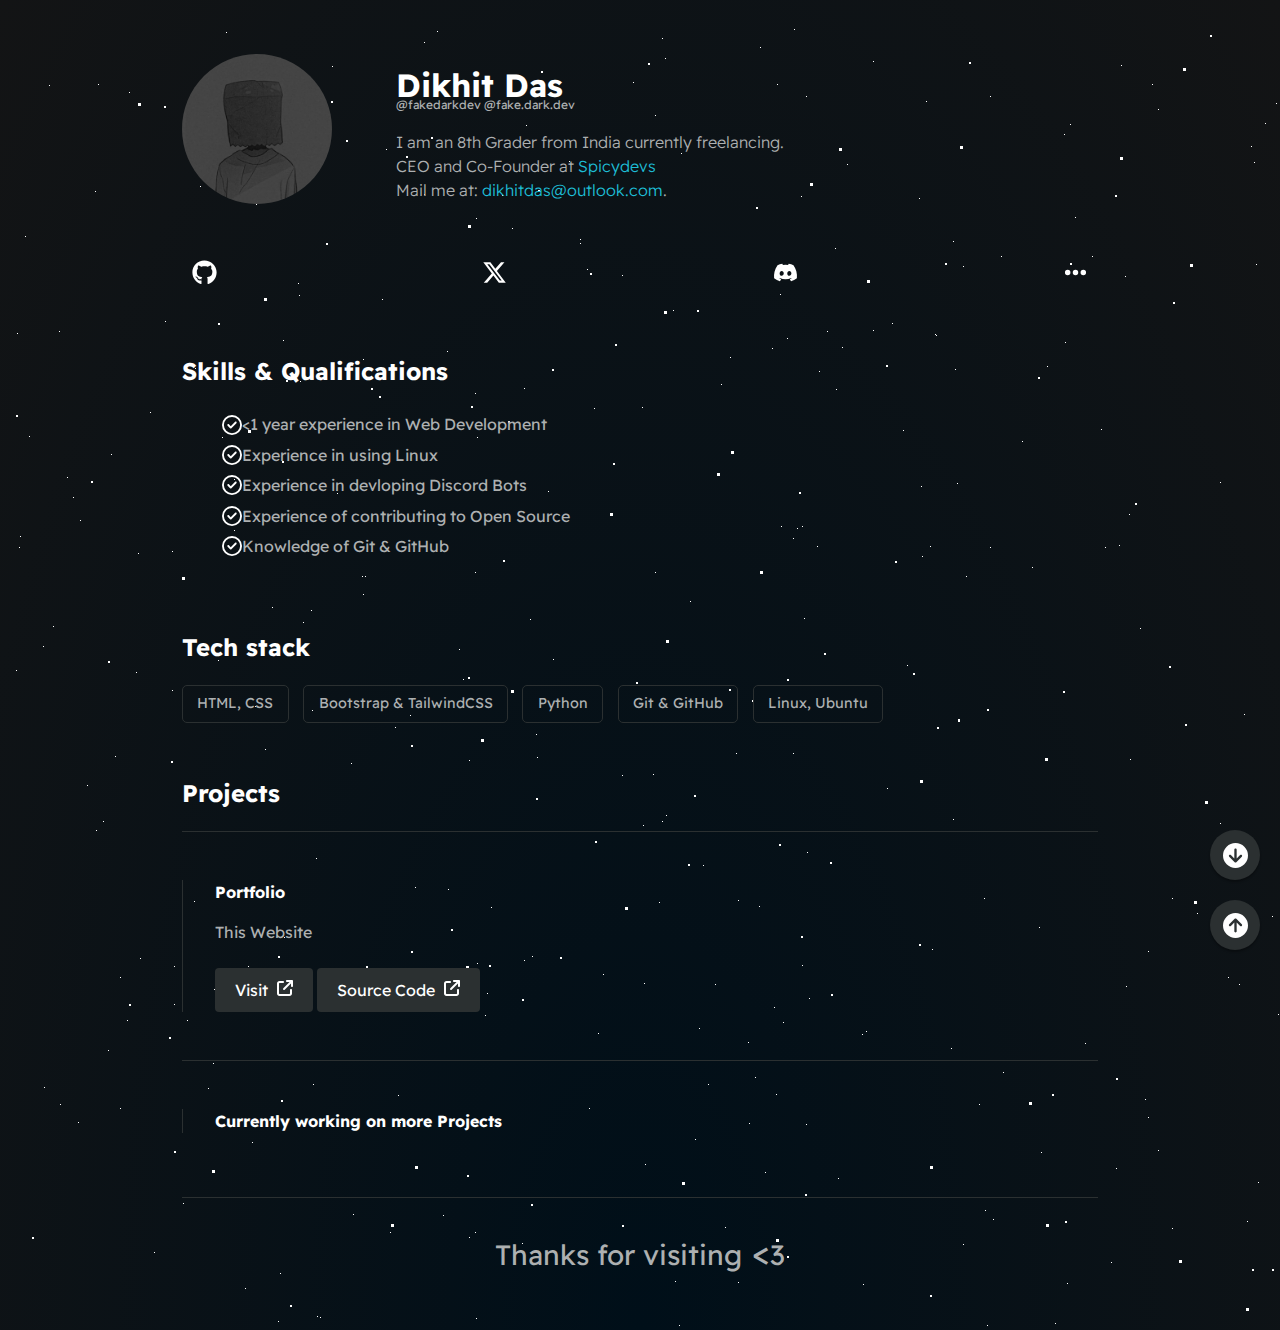
<file: index.html>
<!DOCTYPE html>
<html lang="en">
  <head>
    <meta charset="utf-8" />
    <meta content="IE=edge" http-equiv="X-UA-Compatible" />
    <meta
      content="width=device-width,height=device-height,initial-scale=1,shrink-to-fit=yes"
      name="viewport"
    />
    <meta content="#ff8000" name="theme-color" />
    <meta
      content="black-translucent"
      name="apple-mobile-web-app-status-bar-style"
    />
    <meta content="yes" name="apple-mobile-web-app-capable" />
    <meta content="" name="apple-mobile-web-app-status-bar-style" />
    <title>Dikhit Das &#40;fakedarkdev&#41;</title>
    <meta
      content="FakeDark, fakedarkdev, SpicyDevs, fake.dark.exe, fake.dark.dev, @fakedarkdev, Dikhit Das, Dikhit"
      name="keywords"
    />
    <meta content="Dikhit Das (fakedarkdev, fake.dark.dev)" name="author" />
    <meta
      content="Dikhit is a devloper working at Spicydevs who is also known as fakedark, fakedarkdev and fake.dark.dev"
      name="description"
    />
    <meta
      content="Dikhit is a devloper working at Spicydevs who is also known as fakedarkdev"
      property="og:description"
    />
    <meta content="Dikhit Das (fakedarkdev)" property="og:title" />
    <meta content="assets/avatar.jpg" property="og:image" />
    <meta content="https://fakedarkdev.github.io/" property="og:url" />
    <meta content="website" property="og:type" />
    <meta content="summary_large_image" name="twitter:card" />
    <meta content="@fakedarkdev" name="twitter:creator" />
    <meta content="Dikhit Das (fakedarkdev)" name="twitter:title" />
    <meta content="assets/avatar.jpg" name="twitter:image" />
    <meta content="@fakedarkdev" name="twitter:site" />
    <meta
      content="Dikhit is a devloper working at Spicydevs who is also known as fakedark, fakedarkdev and fake.dark.dev"
      name="twitter:description"
    />
    <link href="assets/icons/favicon.ico" rel="icon" type="image/x-icon" />
    <link href="https://fakedarkdev.github.io/" rel="canonical" />
    <link rel="stylesheet" href="assets/css/style.css" />
  </head>

  <body>
    <section class="section--page" id="stars">
      <div id="stars1"></div>
      <div id="stars2"></div>
      <div id="stars3"></div>
    </section>
    <div id="container--main">
      <section class="section--page" id="wrapper--hero">
        <img
          src="assets/avatar.jpg"
          alt="Dikhit Das"
          id="profile-pic"
          title="Dikhit Das"
        />
        <div>
          <h1 id="name">Dikhit Das</h1>
          <div id="user-name">
            <span>&#64;fakedarkdev</span>
            <span>&#64;fake.dark.dev</span>
          </div>
          <p id="bio">
            I am an 8th Grader from India currently freelancing.
            <br />
            CEO and Co-Founder at
            <a href="https://spicydevs.js.org/">Spicydevs</a>
            <br />
            Mail me at:
            <a href="mailto:dikhitdas@outlook.com">dikhitdas@outlook.com</a>.
          </p>
        </div>
      </section>
      <section class="section--page">
        <div id="socials--list">
          <a href="https://github.com/fakedarkdev" target="_blank"
            ><img
              src="assets/icons/github.svg"
              alt="GitHub"
              title="GitHub" /></a
          ><a href="https://x.com/fakedarkdev" target=" _blank"
            ><img src="assets/icons/twitter.svg" alt="X" title="X" /></a
          ><a href="https://spicydevs.js.org/discord" target="_blank"
            ><img src="assets/icons/discord.svg" alt="Discord" title="Discord"
          /></a>
          <a href="./links"
            ><img
              src="assets/icons/ellipsis-solid.svg"
              alt="More Links"
              title="More Links"
          /></a>
        </div>
      </section>
      <section class="section--page">
        <h2>Skills & Qualifications</h2>
        <ul id="qualifications--list">
          <li>&lt;1 year experience in Web Development</li>
          <li>Experience in using Linux</li>
          <li>Experience in devloping Discord Bots</li>
          <li>Experience of contributing to Open Source</li>
          <li>Knowledge of Git & GitHub</li>
        </ul>
      </section>
      <section class="section--page">
        <h2>Tech stack</h2>
        <div id="wrapper--techstack__items">
          <div class="card--techstack"><span>HTML, CSS</span></div>
          <div class="card--techstack">
            <span>Bootstrap & TailwindCSS</span>
          </div>
          <div class="card--techstack"><span>Python</span></div>
          <div class="card--techstack"><span>Git & GitHub</span></div>
          <!-- <div class="card--techstack"><span>MongoDB</span></div> -->
          <div class="card--techstack"><span>Linux, Ubuntu</span></div>
        </div>
      </section>
      <section class="section--page" id="work-history-wrapper">
        <h2>Projects</h2>
        <div class="line-break"></div>
        <div class="card--work-history">
          <strong>Portfolio</strong>
          <p>This Website</p>
          <button
            class="button"
            onclick='window.open("https://fakedarkdev.js.cool","_blank")'
          >
            Visit <img src="/assets/icons/newtab.svg" />
          </button>
          <button
            class="button"
            onclick='window.open("https://github.com/fakedarkdev/fakedarkdev.github.io","_blank")'
          >
            Source Code
            <img src="/assets/icons/newtab.svg" />
          </button>
        </div>
        <div class="line-break"></div>
        <div class="card--work-history">
          <strong>Currently working on more Projects</strong>
        </div>
        <!-- <div class="line-break"></div>
        <div class="card--work-history">
          <strong>NAME</strong>
          <p>DESCRIPTION</p>
          <button
            class="button"
            onclick='window.open("LINK","_blank")'
          >
            Visit <img src="/assets/icons/newtab.svg" />
          </button>
          <button
            class="button"
            onclick='window.open("https://github.com/fakedarkdev/project-name","_blank")'
          >
            Source Code
            <img src="/assets/icons/newtab.svg" />
          </button>
        </div> -->
      </section>
      <div class="line-break"></div>
      <p align="center" style="font-size: 28px">
        Thanks for visiting<span style="font-size: 35px"> &lt;</span>3
      </p>
      <button id="go-top-btn">
        <img src="/assets/icons/up.svg" /></button
      ><button id="goBottom">
        <img src="/assets/icons/down.svg" />
      </button>
    </div>
    <script src="assets/js/script.js"></script>
  </body>
</html>
</file>
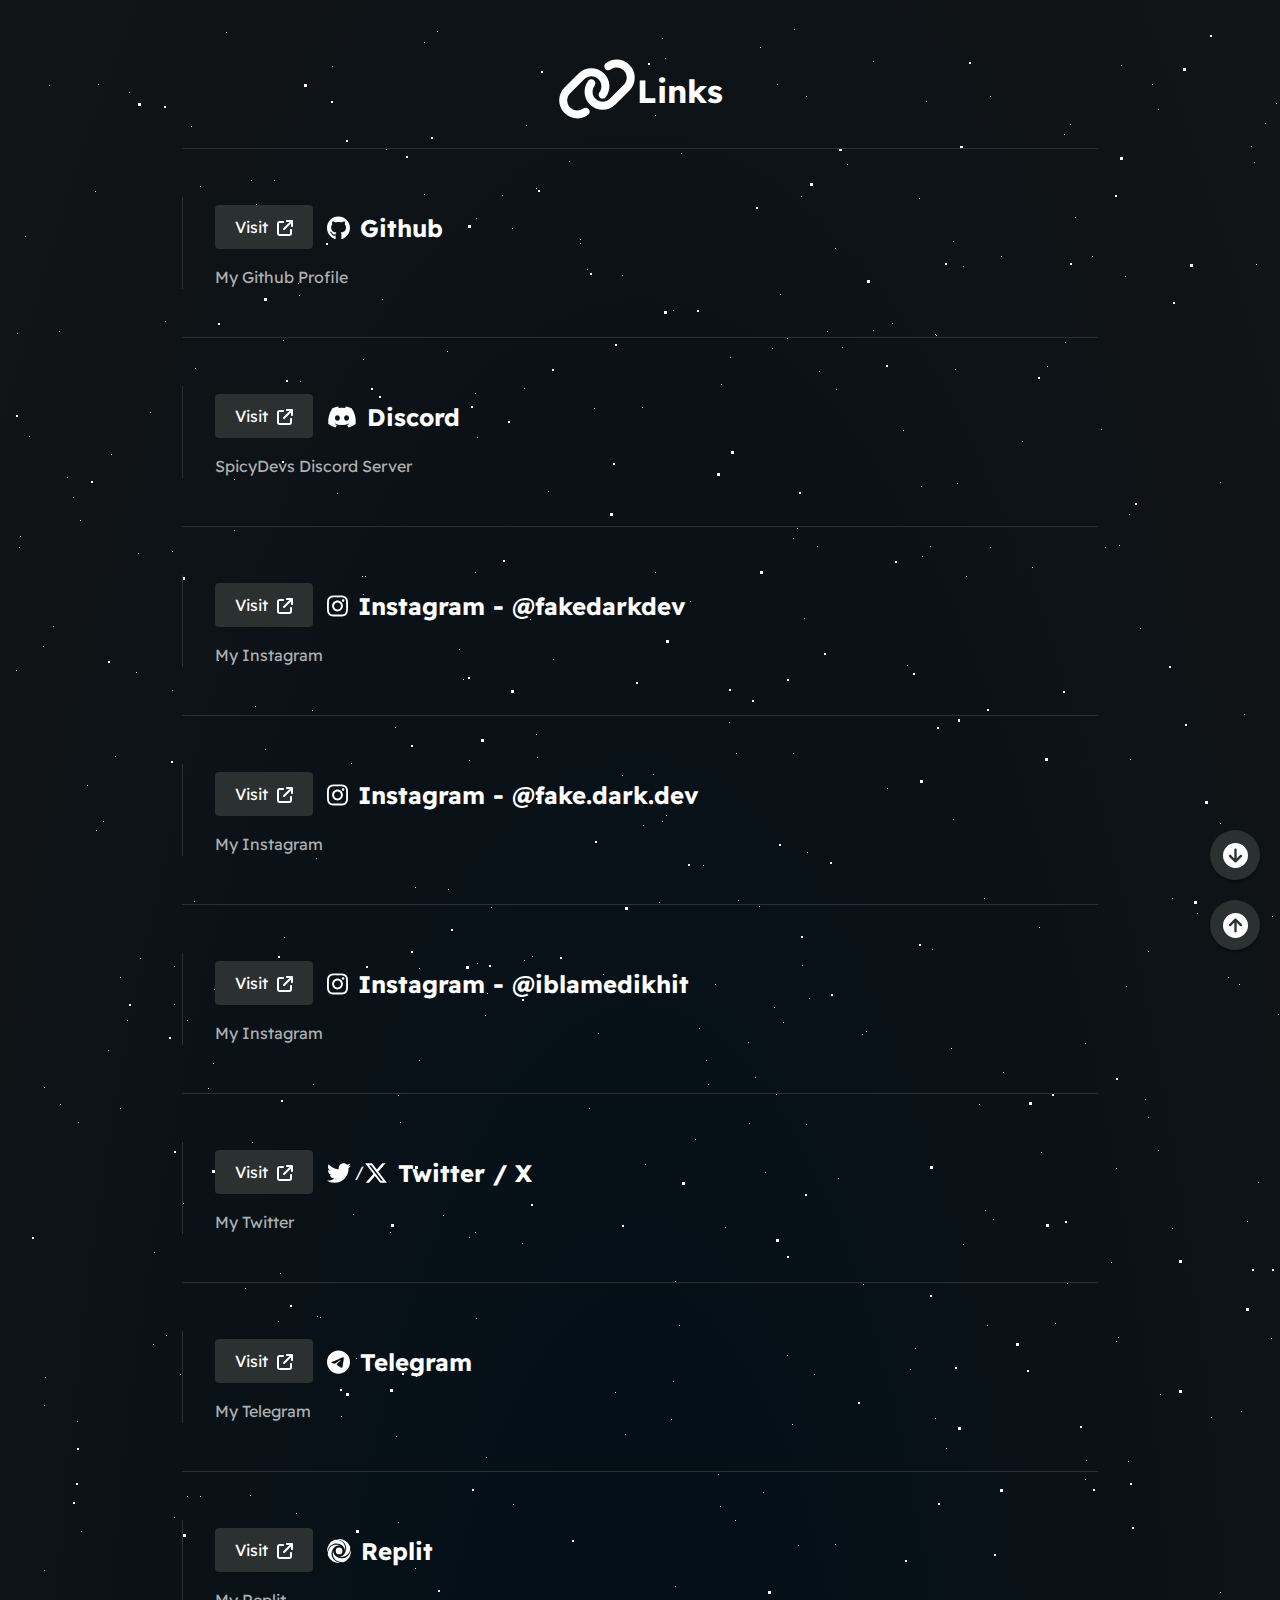
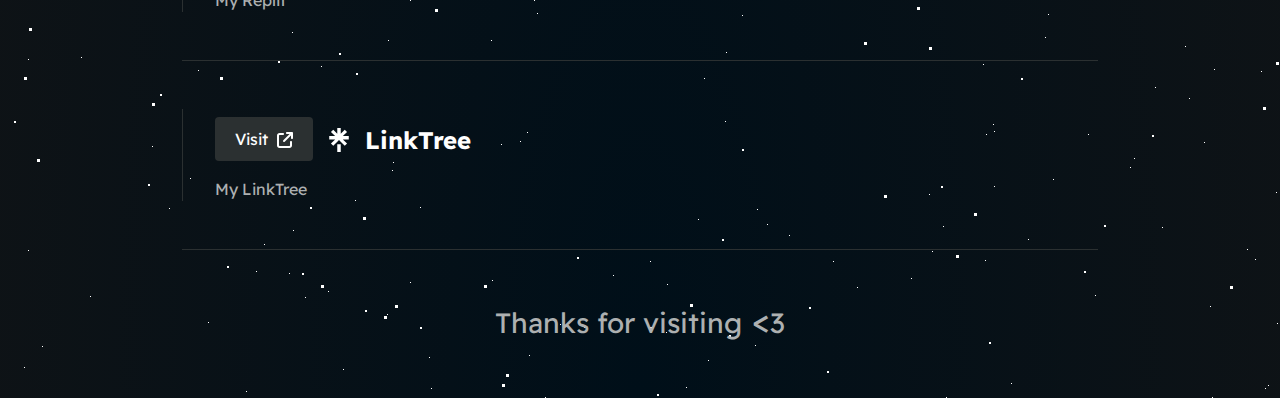
<file: links.html>
<!DOCTYPE html>
<html lang="en">
  <head>
    <meta charset="utf-8" />
    <meta content="IE=edge" http-equiv="X-UA-Compatible" />
    <meta
      content="width=device-width,height=device-height,initial-scale=1,shrink-to-fit=yes"
      name="viewport"
    />
    <meta content="#ff8000" name="theme-color" />
    <meta
      content="black-translucent"
      name="apple-mobile-web-app-status-bar-style"
    />
    <meta content="yes" name="apple-mobile-web-app-capable" />
    <meta content="" name="apple-mobile-web-app-status-bar-style" />
    <title>Links | Dikhit Das &#40;fakedarkdev&#41;</title>
    <meta
      content="FakeDark, fakedarkdev, SpicyDevs, fake.dark.exe, fake.dark.dev, @fakedarkdev, Dikhit Das, Dikhit"
      name="keywords"
    />
    <meta content="Dikhit Das (fakedarkdev, fake.dark.dev)" name="author" />
    <meta
      content="Dikhit is a devloper working at Spicydevs who is also known as fakedark, fakedarkdev and fake.dark.dev"
      name="description"
    />
    <meta
      content="Dikhit is a devloper working at Spicydevs who is also known as fakedarkdev"
      property="og:description"
    />
    <meta content="Dikhit Das (fakedarkdev)" property="og:title" />
    <meta content="/avatar.jpeg" property="og:image" />
    <meta content="https://fakedarkdev.github.io/" property="og:url" />
    <meta content="website" property="og:type" />
    <meta content="summary_large_image" name="twitter:card" />
    <meta content="@fakedarkdev" name="twitter:creator" />
    <meta content="Dikhit Das (fakedarkdev)" name="twitter:title" />
    <meta content="/avatar.jpg" name="twitter:image" />
    <meta content="@fakedarkdev" name="twitter:site" />
    <meta
      content="Dikhit is a devloper working at Spicydevs who is also known as fakedark, fakedarkdev and fake.dark.dev"
      name="twitter:description"
    />
    <link href="assets/icons/favicon.ico" rel="icon" type="image/x-icon" />
    <link href="https://fakedarkdev.github.io/" rel="canonical" />
    <link rel="stylesheet" href="assets/css/style.css" />
    <style>
      .section--page > h2 > img {
        height: 2em;
        margin: -10px 0 0 0;
      }
      .button {
        margin-right: 10px;
      }
      h2 {
        text-align: center;
        /* margin: 0 50%; */
        /* display: inline-block; */
        align-items: center;
        font-size: 2em;
      }
      img {
        margin: -4px 0 -4px 0;
        height: 1.5em;
        vertical-align: middle;
      }
      .card--link--container strong {
        margin-left: 10px;
        font-size: 1.5em;
        vertical-align: middle;
      }
      @media screen and (max-width: 450px) {
        #container--main {
          max-width: 100%;
          margin: 0 0;
          padding: 0;
        }
      }
    </style>
  </head>
  <body>
    <section class="section--page" id="stars">
      <div id="stars1"></div>
      <div id="stars2"></div>
      <div id="stars3"></div>
    </section>
    <div id="container--main">
      <section class="section--page">
        <h2><img src="assets/icons/link-solid.svg" alt="" />Links</h2>
        <div class="line-break"></div>
        <div class="card--link--container">
          <button
            class="button"
            onclick='window.open("https://github.com/fakedarkdev","_blank")'
          >
            Visit <img src="assets/icons/newtab.svg" />
          </button>
          <img src="assets/icons/github.svg" alt="" /><strong>Github</strong>
          <p>My Github Profile</p>
        </div>
        <div class="line-break"></div>
        <div class="card--link--container">
          <button
            class="button"
            onclick='window.open("https://spicydevs.js.org/discord","_blank")'
          >
            Visit <img src="assets/icons/newtab.svg" />
          </button>
          <img src="assets/icons/discord.svg" alt="" /><strong>Discord</strong>
          <p>SpicyDevs Discord Server</p>
        </div>
        <div class="line-break"></div>
        <div class="card--link--container">
          <button
            class="button"
            onclick='window.open("https://instagram.com/fakedarkdev","_blank")'
          >
            Visit <img src="assets/icons/newtab.svg" />
          </button>
          <img src="assets/icons/instagram.svg" alt="" /><strong
            >Instagram - @fakedarkdev</strong
          >
          <p>My Instagram</p>
        </div>
        <div class="line-break"></div>
        <div class="card--link--container">
          <button
            class="button"
            onclick='window.open("https://instagram.com/fake.dark.dev","_blank")'
          >
            Visit <img src="assets/icons/newtab.svg" />
          </button>
          <img src="assets/icons/instagram.svg" alt="" /><strong
            >Instagram - @fake.dark.dev</strong
          >
          <p>My Instagram</p>
        </div>
        <div class="line-break"></div>
        <div class="card--link--container">
          <button
            class="button"
            onclick='window.open("https://instagram.com/iblamedikhit","_blank")'
          >
            Visit <img src="assets/icons/newtab.svg" />
          </button>
          <img src="assets/icons/instagram.svg" alt="" /><strong
            >Instagram - @iblamedikhit</strong
          >
          <p>My Instagram</p>
        </div>
        <div class="line-break"></div>
        <div class="card--link--container">
          <button
            class="button"
            onclick='window.open("https://x.com/fakedarkdev","_blank")'
          >
            Visit <img src="assets/icons/newtab.svg" />
          </button>
          <img src="assets/icons/twitter-old.svg" alt="" /> /<img
            src="assets/icons/twitter.svg"
            alt=""
          /><strong>Twitter / X </strong>
          <p>My Twitter</p>
        </div>
        <div class="line-break"></div>
        <div class="card--link--container">
          <button
            class="button"
            onclick='window.open("https://t.me/fakedarkdev","_blank")'
          >
            Visit <img src="assets/icons/newtab.svg" />
          </button>
          <img src="assets/icons/telegram.svg" alt="" /><strong
            >Telegram</strong
          >
          <p>My Telegram</p>
        </div>
        <div class="line-break"></div>
        <div class="card--link--container">
          <button
            class="button"
            onclick='window.open("https://replit.com/@fakedarkdev","_blank")'
          >
            Visit <img src="assets/icons/newtab.svg" />
          </button>
          <img src="assets/icons/replit.svg" alt="" /><strong>Replit</strong>
          <p>My Replit</p>
        </div>
        <div class="line-break"></div>
        <div class="card--link--container">
          <button
            class="button"
            onclick='window.open("https://linktr.ee/fakedarkdev","_blank")'
          >
            Visit <img src="assets/icons/newtab.svg" />
          </button>
          <img src="assets/icons/linktree.svg" alt="" />
          <strong>LinkTree</strong>
          <p>My LinkTree</p>
        </div>
        <div class="line-break"></div>
      </section>
      <p align="center" style="font-size: 28px">
        Thanks for visiting<span style="font-size: 35px"> &lt;</span>3
      </p>
      <button id="go-top-btn">
        <img src="/assets/icons/up.svg" /></button
      ><button id="goBottom">
        <img src="/assets/icons/down.svg" />
      </button>
    </div>
    <script src="assets/js/script.js"></script>
  </body>
</html>
</file>
<file: assets/css/style.css>
@import url(https://fonts.googleapis.com/css2?family=Readex+Pro:wght@300;400;500;600;700&display=swap);
:root {
  --mainTextColor-dark: #fff;
  --secondaryTextColor-dark: #adb0b1;
  --mainLinkColor-dark: rgb(30, 190, 214);
  --mainBorderColor-dark: #2b3031;
  --mainBgColor-dark: #131415;
  --mainTextColor: var(--mainTextColor-dark);
  --secondaryTextColor: var(--secondaryTextColor-dark);
  --mainLinkColor: var(--mainLinkColor-dark);
  --mainBorderColor: var(--mainBorderColor-dark);
  --mainBgColor: rgb(0, 15, 25);
}
* {
  font-family: "Readex Pro";
  line-height: 1.5em;
  box-sizing: border-box;
  color: var(--mainTextColor);
}
body {
  animation: 1s ease-out 0.2s 1 fade;
  background: radial-gradient(
    ellipse at bottom,
    var(--mainBgColor) 0%,
    var(--mainBgColor-dark) 100%
  );
}
p,
span,
li {
  color: var(--secondaryTextColor);
  font-size: 1em;
}
a {
  text-decoration: none;
  color: var(--mainLinkColor);
  font-weight: 500;
}
li {
  line-height: 1.9em;
}
#container--main {
  max-width: 75%;
  margin: 0 auto;
  padding: 1em;
}
.section--page {
  padding-top: 1em;
  padding-bottom: 1em;
}
#stars {
  height: 110%;
  position: absolute;
  z-index: -1;
}
#wrapper--hero {
  display: flex;
  align-items: center;
  gap: 4em;
}
#bio,
a {
  font-weight: 300;
  transition: filter 0.3s ease-in;
}
#bio > a:hover {
  filter: opacity(0.6);
}
#name {
  font-size: 32px;
}
#user-name {
  font-size: 12px;
  margin: -35px 0px 0px 0px;
}
#profile-pic {
  width: 150px;
  height: 150px;
  object-fit: cover;
  border-radius: 50%;
}
#email {
  color: var(--mainTextColor);
}
#socials--list {
  display: flex;
  justify-content: space-between;
  column-gap: 5px;
  flex-wrap: wrap;
}
#socials--list a {
  font-weight: 300;
  color: var(--secondaryTextColor);
  font-size: 0.9em;
  transition: 0.3s;
  transition: filter 0.3s ease-in;
}
#socials--list a:hover {
  font-weight: 100;
  filter: opacity(0.6);
  color: var(--mainLinkColor);
  font-size: 0.9em;
}
#qualifications--list {
  list-style: none;
}
#qualifications--list > li::before {
  content: "";
  background-image: url("/assets/icons/circle-check-regular.svg");
  background-size: contain;
  background-repeat: no-repeat;
  height: 20px;
  width: 20px;
  margin-top: -3px;
  display: inline-block;
  vertical-align: middle;
}
#wrapper--techstack__items {
  display: flex;
  flex-wrap: wrap;
  gap: 1em;
  font-size: 0.9em;
}
.card--techstack {
  border: 1px solid var(--mainBorderColor);
  border-radius: 5px;
  padding: 0.5em 1em;
  align-items: center;
}
.card--work-history {
  border-left: 1px solid var(--mainBorderColor);
  margin-top: 3em;
  margin-bottom: 3em;
  padding-left: 2em;
}
.card--link--container {
  border-left: 1px solid var(--mainBorderColor);
  margin-top: 3em;
  margin-bottom: 3em;
  padding-left: 2em;
}
.line-break {
  background-color: var(--mainBorderColor);
  height: 1px;
}
.card--project {
  padding-top: 1em;
  padding-bottom: 1em;
  border-top: 1px solid var(--mainBorderColor);
}
.card--project a {
  color: var(--mainTextColor);
  transition: 0.3s;
}
.card--project a:hover {
  color: rgb(30, 190, 214);
}
@media (max-width: 600px) {
  #container--main {
    max-width: 90%;
  }
  .section--page {
    padding-top: 1em;
    padding-bottom: 1em;
  }
  #wrapper--hero {
    gap: 1em;
    flex-direction: column;
  }
  #profile-pic {
    width: 200px;
    height: 200px;
  }
  .card--work-history {
    border-left: none;
    padding-left: 0;
  }
}
@keyframes animStar {
  from {
    transform: translateY(0px);
  }
  to {
    transform: translateY(-2000px);
  }
}
@keyframes fade {
  0% {
    opacity: 0;
    transform: translateY(-10px);
  }
  100% {
    opacity: 1;
    transform: translateY(0);
  }
}
.button {
  display: inline-block;
  padding: 10px 20px;
  margin-top: 0.5em;
  background-color: #2b3031;
  border: none;
  border-radius: 4px;
  font-size: 16px;
  cursor: pointer;
  transition: all 0.3s ease-in-out;
}
.button:hover {
  background-color: #555;
}
.button img {
  margin-left: 5px;
  fill: currentColor;
  height: 16px;
  width: 16px;
}
.sponsor img {
  margin-top: 2px;
  margin-bottom: -2px;
  margin-right: 2px;
  margin-left: -3px;
  fill: currentColor;
  height: 18px;
  width: 18px;
}
.sponsor {
  display: inline-block;
  padding: 10px 20px;
  background-color: #2b3031;
  color: #fff;
  border: none;
  border-radius: 4px;
  font-size: 16px;
  cursor: pointer;
  transition: all 0.3s ease-in-out;
}
.sponsor:hover {
  background-color: #555;
}
#go-top-btn {
  display: none;
  position: fixed;
  bottom: -50px;
  right: 20px;
  width: 50px;
  height: 50px;
  background-color: #2b3031;
  border-radius: 50%;
  border: none;
  cursor: pointer;
  box-shadow: 0 2px 2px rgba(0, 0, 0, 0.3);
  transition: bottom 0.3s ease;
  display: flex;
  justify-content: center;
  align-items: center;
}
#go-top-btn:hover {
  background-color: #555;
}
#go-top-btn img {
  width: 25px;
  height: 25px;
  fill: #fff;
}
#goBottom {
  position: fixed;
  bottom: 20px;
  right: 20px;
  width: 50px;
  height: 50px;
  background-color: #2b3031;
  border-radius: 50%;
  border: none;
  cursor: pointer;
  box-shadow: 0 2px 2px rgba(0, 0, 0, 0.3);
  transition: bottom 0.3s ease;
  display: flex;
  justify-content: center;
  align-items: center;
}
#goBottom:hover {
  background-color: #555;
}
#goBottom img {
  width: 25px;
  height: 25px;
  fill: #fff;
}
#socials--list {
  padding: 10px;
}
#socials--list img {
  width: 25px;
  height: 25px;
  fill: #fff;
}

#stars1 {
  width: 1px;
  height: 1px;
  background: transparent;
  animation: animStar 120s linear infinite;

  box-shadow: 779px 1331px #fff, 324px 42px #fff, 303px 586px #fff,
    1312px 276px #fff, 451px 625px #fff, 521px 1931px #fff, 1087px 1871px #fff,
    36px 1546px #fff, 132px 934px #fff, 1698px 901px #fff, 1418px 664px #fff,
    1448px 1157px #fff, 1084px 232px #fff, 347px 1776px #fff, 1722px 243px #fff,
    1629px 835px #fff, 479px 969px #fff, 1231px 960px #fff, 586px 384px #fff,
    164px 527px #fff, 8px 646px #fff, 1150px 1126px #fff, 665px 1357px #fff,
    1556px 1982px #fff, 1260px 1961px #fff, 1675px 1741px #fff,
    1843px 1514px #fff, 718px 1628px #fff, 242px 1343px #fff, 1497px 1880px #fff,
    1364px 230px #fff, 1739px 1302px #fff, 636px 959px #fff, 304px 686px #fff,
    614px 751px #fff, 1935px 816px #fff, 1428px 60px #fff, 355px 335px #fff,
    1594px 158px #fff, 90px 60px #fff, 1553px 162px #fff, 1239px 1825px #fff,
    1945px 587px #fff, 749px 1785px #fff, 1987px 1172px #fff, 1301px 1237px #fff,
    1039px 342px #fff, 1585px 1481px #fff, 995px 1048px #fff, 524px 932px #fff,
    214px 413px #fff, 1701px 1300px #fff, 1037px 1613px #fff, 1871px 996px #fff,
    1360px 1635px #fff, 1110px 1313px #fff, 412px 1783px #fff, 1949px 177px #fff,
    903px 1854px #fff, 700px 1936px #fff, 378px 125px #fff, 308px 834px #fff,
    1118px 962px #fff, 1350px 1929px #fff, 781px 1811px #fff, 561px 137px #fff,
    757px 1148px #fff, 1670px 1979px #fff, 343px 739px #fff, 945px 795px #fff,
    576px 1903px #fff, 1078px 1436px #fff, 1583px 450px #fff, 1366px 474px #fff,
    297px 1873px #fff, 192px 162px #fff, 1624px 1633px #fff, 59px 453px #fff,
    82px 1872px #fff, 1933px 498px #fff, 1966px 1974px #fff, 1975px 1688px #fff,
    779px 314px #fff, 1858px 1543px #fff, 73px 1507px #fff, 1693px 975px #fff,
    1683px 108px #fff, 1768px 1654px #fff, 654px 14px #fff, 494px 171px #fff,
    1689px 1895px #fff, 1660px 263px #fff, 1031px 903px #fff, 1203px 1393px #fff,
    1333px 1421px #fff, 1113px 41px #fff, 1206px 1645px #fff, 1325px 1635px #fff,
    142px 388px #fff, 572px 215px #fff, 1535px 296px #fff, 1419px 407px #fff,
    1379px 1003px #fff, 329px 469px #fff, 1791px 1652px #fff, 935px 1802px #fff,
    1330px 1820px #fff, 421px 1933px #fff, 828px 365px #fff, 275px 316px #fff,
    707px 960px #fff, 1605px 1554px #fff, 625px 58px #fff, 717px 1697px #fff,
    1669px 246px #fff, 1925px 322px #fff, 1154px 1803px #fff, 1929px 295px #fff,
    1248px 240px #fff, 1045px 1755px #fff, 166px 942px #fff, 1888px 1773px #fff,
    678px 1963px #fff, 1370px 569px #fff, 1974px 1400px #fff, 1786px 460px #fff,
    51px 307px #fff, 784px 1400px #fff, 730px 1258px #fff, 1712px 393px #fff,
    416px 170px #fff, 1797px 1932px #fff, 572px 219px #fff, 1557px 1856px #fff,
    218px 8px #fff, 348px 1334px #fff, 469px 413px #fff, 385px 1738px #fff,
    1357px 1818px #fff, 240px 942px #fff, 248px 1847px #fff, 1535px 806px #fff,
    236px 1514px #fff, 1429px 1556px #fff, 73px 1633px #fff, 1398px 1121px #fff,
    671px 1301px #fff, 1404px 1663px #fff, 740px 1018px #fff, 1600px 377px #fff,
    785px 514px #fff, 112px 1084px #fff, 1915px 1887px #fff, 1463px 1848px #fff,
    687px 1115px #fff, 1268px 1768px #fff, 1729px 1425px #fff,
    1284px 1022px #fff, 801px 974px #fff, 1975px 1317px #fff, 1354px 834px #fff,
    1446px 1484px #fff, 1283px 1786px #fff, 11px 523px #fff, 1842px 236px #fff,
    1355px 654px #fff, 429px 7px #fff, 1033px 1128px #fff, 157px 297px #fff,
    545px 635px #fff, 52px 1080px #fff, 827px 1520px #fff, 1121px 490px #fff,
    9px 309px #fff, 1744px 1586px #fff, 1014px 417px #fff, 1534px 524px #fff,
    958px 552px #fff, 1403px 1496px #fff, 387px 703px #fff, 1522px 548px #fff,
    1355px 282px #fff, 1532px 601px #fff, 1838px 790px #fff, 290px 259px #fff,
    295px 598px #fff, 1601px 539px #fff, 1561px 1272px #fff, 34px 1922px #fff,
    1024px 543px #fff, 467px 369px #fff, 722px 333px #fff, 1976px 1255px #fff,
    766px 983px #fff, 1582px 1285px #fff, 12px 512px #fff, 617px 1410px #fff,
    682px 577px #fff, 1334px 1438px #fff, 439px 327px #fff, 1617px 1661px #fff,
    673px 129px #fff, 794px 941px #fff, 1386px 1902px #fff, 37px 1353px #fff,
    1467px 1353px #fff, 416px 18px #fff, 187px 344px #fff, 200px 1898px #fff,
    1491px 1619px #fff, 811px 347px #fff, 924px 1827px #fff, 945px 217px #fff,
    1735px 1228px #fff, 379px 1890px #fff, 79px 761px #fff, 825px 1837px #fff,
    1980px 1558px #fff, 1308px 1573px #fff, 1488px 1726px #fff,
    382px 1208px #fff, 522px 595px #fff, 1277px 1898px #fff, 354px 552px #fff,
    161px 1784px #fff, 614px 251px #fff, 526px 1576px #fff, 17px 212px #fff,
    179px 996px #fff, 467px 1208px #fff, 1944px 1838px #fff, 1140px 1093px #fff,
    858px 1007px #fff, 200px 1064px #fff, 423px 1964px #fff, 1945px 439px #fff,
    1377px 689px #fff, 1120px 1437px #fff, 1876px 668px #fff, 907px 1324px #fff,
    343px 1976px #fff, 1816px 1501px #fff, 1849px 177px #fff, 647px 91px #fff,
    1984px 1012px #fff, 1336px 1300px #fff, 128px 648px #fff, 305px 1060px #fff,
    1324px 826px #fff, 1263px 1314px #fff, 1801px 629px #fff, 1614px 1555px #fff,
    1634px 90px #fff, 1603px 452px #fff, 891px 1984px #fff, 1556px 1906px #fff,
    121px 68px #fff, 1676px 1714px #fff, 516px 936px #fff, 1947px 1492px #fff,
    1455px 1519px #fff, 45px 602px #fff, 205px 1039px #fff, 793px 172px #fff,
    1562px 1739px #fff, 1056px 110px #fff, 1512px 379px #fff, 1795px 1621px #fff,
    1848px 607px #fff, 262px 1719px #fff, 477px 991px #fff, 483px 883px #fff,
    1239px 1197px #fff, 1496px 647px #fff, 1649px 25px #fff, 1491px 1946px #fff,
    119px 996px #fff, 179px 1472px #fff, 1341px 808px #fff, 1565px 1700px #fff,
    407px 1544px #fff, 1754px 357px #fff, 1288px 981px #fff, 902px 1997px #fff,
    1755px 1668px #fff, 186px 877px #fff, 1202px 1882px #fff, 461px 1213px #fff,
    1400px 748px #fff, 1969px 1899px #fff, 809px 522px #fff, 514px 1219px #fff,
    374px 275px #fff, 938px 1973px #fff, 357px 552px #fff, 144px 1722px #fff,
    1572px 912px #fff, 402px 1858px #fff, 1544px 1195px #fff, 667px 1257px #fff,
    727px 1496px #fff, 993px 232px #fff, 1772px 313px #fff, 1040px 1590px #fff,
    1204px 1973px #fff, 1268px 79px #fff, 1555px 1048px #fff, 986px 1707px #fff,
    978px 1710px #fff, 713px 360px #fff, 407px 863px #fff, 461px 736px #fff,
    284px 1608px #fff, 103px 430px #fff, 1283px 1319px #fff, 977px 1186px #fff,
    1966px 1516px #fff, 1287px 1129px #fff, 70px 1098px #fff, 1189px 889px #fff,
    1126px 1734px #fff, 309px 1292px #fff, 879px 764px #fff, 65px 473px #fff,
    1003px 1959px #fff, 658px 791px #fff, 402px 1576px #fff, 35px 622px #fff,
    529px 1589px #fff, 164px 666px #fff, 1876px 1290px #fff, 1541px 526px #fff,
    270px 1297px #fff, 440px 865px #fff, 1500px 802px #fff, 182px 1754px #fff,
    1264px 892px #fff, 272px 1249px #fff, 1289px 1535px #fff, 190px 1646px #fff,
    955px 242px #fff, 1456px 1597px #fff, 1727px 1983px #fff, 635px 801px #fff,
    226px 455px #fff, 1396px 1710px #fff, 849px 1863px #fff, 237px 1264px #fff,
    839px 140px #fff, 1122px 735px #fff, 1280px 15px #fff, 1318px 242px #fff,
    1819px 1148px #fff, 333px 1392px #fff, 1949px 553px #fff, 1878px 1332px #fff,
    467px 548px #fff, 1812px 1082px #fff, 1067px 193px #fff, 243px 156px #fff,
    483px 1616px #fff, 1714px 933px #fff, 759px 1800px #fff, 1822px 995px #fff,
    1877px 572px #fff, 581px 1084px #fff, 107px 732px #fff, 642px 1837px #fff,
    166px 1493px #fff, 1555px 198px #fff, 819px 307px #fff, 947px 345px #fff,
    827px 224px #fff, 927px 1394px #fff, 540px 467px #fff, 1093px 405px #fff,
    1140px 927px #fff, 130px 529px #fff, 33px 1980px #fff, 1147px 1663px #fff,
    1616px 1436px #fff, 528px 710px #fff, 798px 1100px #fff, 505px 1480px #fff,
    899px 641px #fff, 1909px 1949px #fff, 1311px 964px #fff, 979px 1301px #fff,
    1393px 969px #fff, 1793px 1886px #fff, 292px 357px #fff, 1196px 1718px #fff,
    1290px 1994px #fff, 537px 1973px #fff, 1181px 1674px #fff,
    1740px 1566px #fff, 1307px 265px #fff, 922px 522px #fff, 1892px 472px #fff,
    384px 1746px #fff, 392px 1098px #fff, 647px 548px #fff, 390px 1498px #fff,
    1246px 138px #fff, 730px 876px #fff, 192px 1472px #fff, 1790px 1789px #fff,
    928px 311px #fff, 1253px 1647px #fff, 747px 1921px #fff, 1561px 1025px #fff,
    1533px 1292px #fff, 1985px 195px #fff, 728px 729px #fff, 1712px 1936px #fff,
    512px 1717px #fff, 1528px 483px #fff, 313px 1642px #fff, 281px 1849px #fff,
    1212px 799px #fff, 435px 1191px #fff, 1422px 611px #fff, 1718px 1964px #fff,
    411px 944px #fff, 210px 636px #fff, 1502px 1295px #fff, 1434px 349px #fff,
    769px 60px #fff, 747px 1053px #fff, 789px 504px #fff, 1436px 1264px #fff,
    1893px 1225px #fff, 1394px 1788px #fff, 1108px 1317px #fff,
    1673px 1395px #fff, 854px 1010px #fff, 1705px 80px #fff, 1858px 148px #fff,
    1729px 344px #fff, 1388px 664px #fff, 895px 406px #fff, 1479px 157px #fff,
    1441px 1157px #fff, 552px 1900px #fff, 516px 364px #fff, 1647px 189px #fff,
    1427px 1071px #fff, 785px 729px #fff, 1080px 1710px #fff, 504px 204px #fff,
    1177px 1622px #fff, 657px 34px #fff, 1296px 1099px #fff, 248px 180px #fff,
    1212px 1568px #fff, 667px 1562px #fff, 695px 841px #fff, 1608px 1247px #fff,
    751px 882px #fff, 87px 167px #fff, 607px 1368px #fff, 1363px 1203px #fff,
    1836px 317px #fff, 1668px 1703px #fff, 830px 1154px #fff, 1721px 1398px #fff,
    1601px 1280px #fff, 976px 874px #fff, 1743px 254px #fff, 1020px 1815px #fff,
    1670px 1766px #fff, 1890px 735px #fff, 1379px 136px #fff, 1864px 695px #fff,
    206px 965px #fff, 1404px 1932px #fff, 1923px 1360px #fff, 247px 682px #fff,
    519px 1708px #fff, 645px 750px #fff, 1164px 1204px #fff, 834px 323px #fff,
    172px 1350px #fff, 213px 972px #fff, 1837px 190px #fff, 285px 1806px #fff,
    1047px 1299px #fff, 1548px 825px #fff, 1730px 324px #fff, 1346px 1909px #fff,
    772px 270px #fff, 345px 1190px #fff, 478px 1433px #fff, 1479px 25px #fff,
    1994px 1830px #fff, 1744px 732px #fff, 20px 1635px #fff, 690px 1795px #fff,
    1594px 569px #fff, 579px 245px #fff, 1398px 733px #fff, 408px 1352px #fff,
    1774px 120px #fff, 1152px 1370px #fff, 1698px 1810px #fff, 710px 1450px #fff,
    665px 286px #fff, 493px 1720px #fff, 786px 5px #fff, 637px 1140px #fff,
    764px 324px #fff, 927px 310px #fff, 938px 1424px #fff, 1884px 744px #fff,
    913px 462px #fff, 1831px 1936px #fff, 1527px 249px #fff, 36px 1381px #fff,
    1597px 581px #fff, 1530px 355px #fff, 949px 459px #fff, 799px 828px #fff,
    242px 1471px #fff, 654px 797px #fff, 796px 594px #fff, 1365px 678px #fff,
    752px 23px #fff, 1630px 541px #fff, 982px 72px #fff, 1733px 1831px #fff,
    21px 412px #fff, 775px 998px #fff, 335px 1945px #fff, 264px 583px #fff,
    158px 1311px #fff, 528px 164px #fff, 1978px 574px #fff, 717px 1203px #fff,
    734px 1591px #fff, 1555px 820px #fff, 16px 1943px #fff, 1625px 1177px #fff,
    1236px 690px #fff, 1585px 1590px #fff, 1737px 1728px #fff, 721px 698px #fff,
    1804px 1186px #fff, 166px 980px #fff, 1850px 230px #fff, 330px 1712px #fff,
    95px 797px #fff, 1948px 1078px #fff, 469px 939px #fff, 1269px 1899px #fff,
    955px 1220px #fff, 1137px 1075px #fff, 312px 1293px #fff, 986px 1762px #fff,
    1103px 1238px #fff, 428px 1993px #fff, 355px 570px #fff, 977px 1836px #fff,
    1395px 1092px #fff, 276px 913px #fff, 1743px 656px #fff, 773px 502px #fff,
    1686px 1322px #fff, 1516px 1945px #fff, 1334px 501px #fff, 266px 156px #fff,
    455px 655px #fff, 798px 72px #fff, 1059px 1259px #fff, 1402px 1687px #fff,
    236px 1329px #fff, 1455px 786px #fff, 146px 1228px #fff, 1851px 823px #fff,
    1062px 100px #fff, 1220px 953px #fff, 20px 1826px #fff, 36px 1063px #fff,
    1525px 338px #fff, 790px 1521px #fff, 741px 1099px #fff, 288px 1489px #fff,
    700px 1060px #fff, 390px 1071px #fff, 411px 1036px #fff, 1853px 1072px #fff,
    1446px 1085px #fff, 1164px 874px #fff, 924px 925px #fff, 291px 271px #fff,
    1257px 1964px #fff, 1580px 1352px #fff, 1507px 1216px #fff, 211px 956px #fff,
    985px 1195px #fff, 975px 1640px #fff, 518px 101px #fff, 663px 1395px #fff,
    914px 532px #fff, 145px 1320px #fff, 69px 1397px #fff, 982px 523px #fff,
    257px 725px #fff, 1599px 831px #fff, 1636px 1513px #fff, 1250px 1158px #fff,
    1132px 604px #fff, 183px 102px #fff, 1057px 318px #fff, 1247px 1835px #fff,
    1983px 1110px #fff, 1077px 1455px #fff, 921px 1770px #fff, 806px 1350px #fff,
    1938px 1992px #fff, 855px 1260px #fff, 902px 1345px #fff, 658px 1908px #fff,
    1845px 679px #fff, 712px 1482px #fff, 595px 950px #fff, 1784px 1992px #fff,
    1847px 1785px #fff, 691px 1004px #fff, 175px 1179px #fff, 1666px 1911px #fff,
    41px 61px #fff, 971px 1080px #fff, 1830px 1450px #fff, 1351px 1518px #fff,
    1257px 99px #fff, 1395px 1498px #fff, 1117px 252px #fff, 1779px 597px #fff,
    1346px 729px #fff, 1108px 1144px #fff, 402px 691px #fff, 72px 496px #fff,
    1673px 1604px #fff, 1497px 974px #fff, 1865px 1664px #fff, 88px 806px #fff,
    918px 77px #fff, 244px 1118px #fff, 256px 1820px #fff, 1851px 1840px #fff,
    605px 1851px #fff, 634px 383px #fff, 865px 37px #fff, 943px 1024px #fff,
    1951px 177px #fff, 1097px 523px #fff, 985px 1700px #fff, 1243px 122px #fff,
    768px 1070px #fff, 468px 194px #fff, 320px 1867px #fff, 1850px 185px #fff,
    380px 1616px #fff, 468px 1294px #fff, 1122px 1743px #fff, 884px 299px #fff,
    1300px 1917px #fff, 1860px 396px #fff, 1270px 990px #fff, 529px 733px #fff,
    1975px 1347px #fff, 1885px 685px #fff, 226px 506px #fff, 651px 878px #fff,
    1323px 680px #fff, 1284px 680px #fff, 238px 1967px #fff, 911px 174px #fff,
    1111px 521px #fff, 1150px 85px #fff, 794px 502px #fff, 484px 1856px #fff,
    1809px 368px #fff, 112px 953px #fff, 590px 1009px #fff, 1655px 311px #fff,
    100px 1026px #fff, 1803px 352px #fff, 865px 306px #fff, 1077px 1019px #fff,
    1335px 872px #fff, 1647px 1298px #fff, 1233px 1387px #fff, 698px 1036px #fff,
    659px 1860px #fff, 388px 1412px #fff, 1212px 458px #fff, 755px 1468px #fff,
    696px 1654px #fff, 1144px 60px #fff;
}

#stars1:after {
  content: "";
  position: absolute;
  top: auto;
  width: 1px;
  height: 1px;
  background: transparent;

  box-shadow: 779px 1331px #fff, 324px 42px #fff, 303px 586px #fff,
    1312px 276px #fff, 451px 625px #fff, 521px 1931px #fff, 1087px 1871px #fff,
    36px 1546px #fff, 132px 934px #fff, 1698px 901px #fff, 1418px 664px #fff,
    1448px 1157px #fff, 1084px 232px #fff, 347px 1776px #fff, 1722px 243px #fff,
    1629px 835px #fff, 479px 969px #fff, 1231px 960px #fff, 586px 384px #fff,
    164px 527px #fff, 8px 646px #fff, 1150px 1126px #fff, 665px 1357px #fff,
    1556px 1982px #fff, 1260px 1961px #fff, 1675px 1741px #fff,
    1843px 1514px #fff, 718px 1628px #fff, 242px 1343px #fff, 1497px 1880px #fff,
    1364px 230px #fff, 1739px 1302px #fff, 636px 959px #fff, 304px 686px #fff,
    614px 751px #fff, 1935px 816px #fff, 1428px 60px #fff, 355px 335px #fff,
    1594px 158px #fff, 90px 60px #fff, 1553px 162px #fff, 1239px 1825px #fff,
    1945px 587px #fff, 749px 1785px #fff, 1987px 1172px #fff, 1301px 1237px #fff,
    1039px 342px #fff, 1585px 1481px #fff, 995px 1048px #fff, 524px 932px #fff,
    214px 413px #fff, 1701px 1300px #fff, 1037px 1613px #fff, 1871px 996px #fff,
    1360px 1635px #fff, 1110px 1313px #fff, 412px 1783px #fff, 1949px 177px #fff,
    903px 1854px #fff, 700px 1936px #fff, 378px 125px #fff, 308px 834px #fff,
    1118px 962px #fff, 1350px 1929px #fff, 781px 1811px #fff, 561px 137px #fff,
    757px 1148px #fff, 1670px 1979px #fff, 343px 739px #fff, 945px 795px #fff,
    576px 1903px #fff, 1078px 1436px #fff, 1583px 450px #fff, 1366px 474px #fff,
    297px 1873px #fff, 192px 162px #fff, 1624px 1633px #fff, 59px 453px #fff,
    82px 1872px #fff, 1933px 498px #fff, 1966px 1974px #fff, 1975px 1688px #fff,
    779px 314px #fff, 1858px 1543px #fff, 73px 1507px #fff, 1693px 975px #fff,
    1683px 108px #fff, 1768px 1654px #fff, 654px 14px #fff, 494px 171px #fff,
    1689px 1895px #fff, 1660px 263px #fff, 1031px 903px #fff, 1203px 1393px #fff,
    1333px 1421px #fff, 1113px 41px #fff, 1206px 1645px #fff, 1325px 1635px #fff,
    142px 388px #fff, 572px 215px #fff, 1535px 296px #fff, 1419px 407px #fff,
    1379px 1003px #fff, 329px 469px #fff, 1791px 1652px #fff, 935px 1802px #fff,
    1330px 1820px #fff, 421px 1933px #fff, 828px 365px #fff, 275px 316px #fff,
    707px 960px #fff, 1605px 1554px #fff, 625px 58px #fff, 717px 1697px #fff,
    1669px 246px #fff, 1925px 322px #fff, 1154px 1803px #fff, 1929px 295px #fff,
    1248px 240px #fff, 1045px 1755px #fff, 166px 942px #fff, 1888px 1773px #fff,
    678px 1963px #fff, 1370px 569px #fff, 1974px 1400px #fff, 1786px 460px #fff,
    51px 307px #fff, 784px 1400px #fff, 730px 1258px #fff, 1712px 393px #fff,
    416px 170px #fff, 1797px 1932px #fff, 572px 219px #fff, 1557px 1856px #fff,
    218px 8px #fff, 348px 1334px #fff, 469px 413px #fff, 385px 1738px #fff,
    1357px 1818px #fff, 240px 942px #fff, 248px 1847px #fff, 1535px 806px #fff,
    236px 1514px #fff, 1429px 1556px #fff, 73px 1633px #fff, 1398px 1121px #fff,
    671px 1301px #fff, 1404px 1663px #fff, 740px 1018px #fff, 1600px 377px #fff,
    785px 514px #fff, 112px 1084px #fff, 1915px 1887px #fff, 1463px 1848px #fff,
    687px 1115px #fff, 1268px 1768px #fff, 1729px 1425px #fff,
    1284px 1022px #fff, 801px 974px #fff, 1975px 1317px #fff, 1354px 834px #fff,
    1446px 1484px #fff, 1283px 1786px #fff, 11px 523px #fff, 1842px 236px #fff,
    1355px 654px #fff, 429px 7px #fff, 1033px 1128px #fff, 157px 297px #fff,
    545px 635px #fff, 52px 1080px #fff, 827px 1520px #fff, 1121px 490px #fff,
    9px 309px #fff, 1744px 1586px #fff, 1014px 417px #fff, 1534px 524px #fff,
    958px 552px #fff, 1403px 1496px #fff, 387px 703px #fff, 1522px 548px #fff,
    1355px 282px #fff, 1532px 601px #fff, 1838px 790px #fff, 290px 259px #fff,
    295px 598px #fff, 1601px 539px #fff, 1561px 1272px #fff, 34px 1922px #fff,
    1024px 543px #fff, 467px 369px #fff, 722px 333px #fff, 1976px 1255px #fff,
    766px 983px #fff, 1582px 1285px #fff, 12px 512px #fff, 617px 1410px #fff,
    682px 577px #fff, 1334px 1438px #fff, 439px 327px #fff, 1617px 1661px #fff,
    673px 129px #fff, 794px 941px #fff, 1386px 1902px #fff, 37px 1353px #fff,
    1467px 1353px #fff, 416px 18px #fff, 187px 344px #fff, 200px 1898px #fff,
    1491px 1619px #fff, 811px 347px #fff, 924px 1827px #fff, 945px 217px #fff,
    1735px 1228px #fff, 379px 1890px #fff, 79px 761px #fff, 825px 1837px #fff,
    1980px 1558px #fff, 1308px 1573px #fff, 1488px 1726px #fff,
    382px 1208px #fff, 522px 595px #fff, 1277px 1898px #fff, 354px 552px #fff,
    161px 1784px #fff, 614px 251px #fff, 526px 1576px #fff, 17px 212px #fff,
    179px 996px #fff, 467px 1208px #fff, 1944px 1838px #fff, 1140px 1093px #fff,
    858px 1007px #fff, 200px 1064px #fff, 423px 1964px #fff, 1945px 439px #fff,
    1377px 689px #fff, 1120px 1437px #fff, 1876px 668px #fff, 907px 1324px #fff,
    343px 1976px #fff, 1816px 1501px #fff, 1849px 177px #fff, 647px 91px #fff,
    1984px 1012px #fff, 1336px 1300px #fff, 128px 648px #fff, 305px 1060px #fff,
    1324px 826px #fff, 1263px 1314px #fff, 1801px 629px #fff, 1614px 1555px #fff,
    1634px 90px #fff, 1603px 452px #fff, 891px 1984px #fff, 1556px 1906px #fff,
    121px 68px #fff, 1676px 1714px #fff, 516px 936px #fff, 1947px 1492px #fff,
    1455px 1519px #fff, 45px 602px #fff, 205px 1039px #fff, 793px 172px #fff,
    1562px 1739px #fff, 1056px 110px #fff, 1512px 379px #fff, 1795px 1621px #fff,
    1848px 607px #fff, 262px 1719px #fff, 477px 991px #fff, 483px 883px #fff,
    1239px 1197px #fff, 1496px 647px #fff, 1649px 25px #fff, 1491px 1946px #fff,
    119px 996px #fff, 179px 1472px #fff, 1341px 808px #fff, 1565px 1700px #fff,
    407px 1544px #fff, 1754px 357px #fff, 1288px 981px #fff, 902px 1997px #fff,
    1755px 1668px #fff, 186px 877px #fff, 1202px 1882px #fff, 461px 1213px #fff,
    1400px 748px #fff, 1969px 1899px #fff, 809px 522px #fff, 514px 1219px #fff,
    374px 275px #fff, 938px 1973px #fff, 357px 552px #fff, 144px 1722px #fff,
    1572px 912px #fff, 402px 1858px #fff, 1544px 1195px #fff, 667px 1257px #fff,
    727px 1496px #fff, 993px 232px #fff, 1772px 313px #fff, 1040px 1590px #fff,
    1204px 1973px #fff, 1268px 79px #fff, 1555px 1048px #fff, 986px 1707px #fff,
    978px 1710px #fff, 713px 360px #fff, 407px 863px #fff, 461px 736px #fff,
    284px 1608px #fff, 103px 430px #fff, 1283px 1319px #fff, 977px 1186px #fff,
    1966px 1516px #fff, 1287px 1129px #fff, 70px 1098px #fff, 1189px 889px #fff,
    1126px 1734px #fff, 309px 1292px #fff, 879px 764px #fff, 65px 473px #fff,
    1003px 1959px #fff, 658px 791px #fff, 402px 1576px #fff, 35px 622px #fff,
    529px 1589px #fff, 164px 666px #fff, 1876px 1290px #fff, 1541px 526px #fff,
    270px 1297px #fff, 440px 865px #fff, 1500px 802px #fff, 182px 1754px #fff,
    1264px 892px #fff, 272px 1249px #fff, 1289px 1535px #fff, 190px 1646px #fff,
    955px 242px #fff, 1456px 1597px #fff, 1727px 1983px #fff, 635px 801px #fff,
    226px 455px #fff, 1396px 1710px #fff, 849px 1863px #fff, 237px 1264px #fff,
    839px 140px #fff, 1122px 735px #fff, 1280px 15px #fff, 1318px 242px #fff,
    1819px 1148px #fff, 333px 1392px #fff, 1949px 553px #fff, 1878px 1332px #fff,
    467px 548px #fff, 1812px 1082px #fff, 1067px 193px #fff, 243px 156px #fff,
    483px 1616px #fff, 1714px 933px #fff, 759px 1800px #fff, 1822px 995px #fff,
    1877px 572px #fff, 581px 1084px #fff, 107px 732px #fff, 642px 1837px #fff,
    166px 1493px #fff, 1555px 198px #fff, 819px 307px #fff, 947px 345px #fff,
    827px 224px #fff, 927px 1394px #fff, 540px 467px #fff, 1093px 405px #fff,
    1140px 927px #fff, 130px 529px #fff, 33px 1980px #fff, 1147px 1663px #fff,
    1616px 1436px #fff, 528px 710px #fff, 798px 1100px #fff, 505px 1480px #fff,
    899px 641px #fff, 1909px 1949px #fff, 1311px 964px #fff, 979px 1301px #fff,
    1393px 969px #fff, 1793px 1886px #fff, 292px 357px #fff, 1196px 1718px #fff,
    1290px 1994px #fff, 537px 1973px #fff, 1181px 1674px #fff,
    1740px 1566px #fff, 1307px 265px #fff, 922px 522px #fff, 1892px 472px #fff,
    384px 1746px #fff, 392px 1098px #fff, 647px 548px #fff, 390px 1498px #fff,
    1246px 138px #fff, 730px 876px #fff, 192px 1472px #fff, 1790px 1789px #fff,
    928px 311px #fff, 1253px 1647px #fff, 747px 1921px #fff, 1561px 1025px #fff,
    1533px 1292px #fff, 1985px 195px #fff, 728px 729px #fff, 1712px 1936px #fff,
    512px 1717px #fff, 1528px 483px #fff, 313px 1642px #fff, 281px 1849px #fff,
    1212px 799px #fff, 435px 1191px #fff, 1422px 611px #fff, 1718px 1964px #fff,
    411px 944px #fff, 210px 636px #fff, 1502px 1295px #fff, 1434px 349px #fff,
    769px 60px #fff, 747px 1053px #fff, 789px 504px #fff, 1436px 1264px #fff,
    1893px 1225px #fff, 1394px 1788px #fff, 1108px 1317px #fff,
    1673px 1395px #fff, 854px 1010px #fff, 1705px 80px #fff, 1858px 148px #fff,
    1729px 344px #fff, 1388px 664px #fff, 895px 406px #fff, 1479px 157px #fff,
    1441px 1157px #fff, 552px 1900px #fff, 516px 364px #fff, 1647px 189px #fff,
    1427px 1071px #fff, 785px 729px #fff, 1080px 1710px #fff, 504px 204px #fff,
    1177px 1622px #fff, 657px 34px #fff, 1296px 1099px #fff, 248px 180px #fff,
    1212px 1568px #fff, 667px 1562px #fff, 695px 841px #fff, 1608px 1247px #fff,
    751px 882px #fff, 87px 167px #fff, 607px 1368px #fff, 1363px 1203px #fff,
    1836px 317px #fff, 1668px 1703px #fff, 830px 1154px #fff, 1721px 1398px #fff,
    1601px 1280px #fff, 976px 874px #fff, 1743px 254px #fff, 1020px 1815px #fff,
    1670px 1766px #fff, 1890px 735px #fff, 1379px 136px #fff, 1864px 695px #fff,
    206px 965px #fff, 1404px 1932px #fff, 1923px 1360px #fff, 247px 682px #fff,
    519px 1708px #fff, 645px 750px #fff, 1164px 1204px #fff, 834px 323px #fff,
    172px 1350px #fff, 213px 972px #fff, 1837px 190px #fff, 285px 1806px #fff,
    1047px 1299px #fff, 1548px 825px #fff, 1730px 324px #fff, 1346px 1909px #fff,
    772px 270px #fff, 345px 1190px #fff, 478px 1433px #fff, 1479px 25px #fff,
    1994px 1830px #fff, 1744px 732px #fff, 20px 1635px #fff, 690px 1795px #fff,
    1594px 569px #fff, 579px 245px #fff, 1398px 733px #fff, 408px 1352px #fff,
    1774px 120px #fff, 1152px 1370px #fff, 1698px 1810px #fff, 710px 1450px #fff,
    665px 286px #fff, 493px 1720px #fff, 786px 5px #fff, 637px 1140px #fff,
    764px 324px #fff, 927px 310px #fff, 938px 1424px #fff, 1884px 744px #fff,
    913px 462px #fff, 1831px 1936px #fff, 1527px 249px #fff, 36px 1381px #fff,
    1597px 581px #fff, 1530px 355px #fff, 949px 459px #fff, 799px 828px #fff,
    242px 1471px #fff, 654px 797px #fff, 796px 594px #fff, 1365px 678px #fff,
    752px 23px #fff, 1630px 541px #fff, 982px 72px #fff, 1733px 1831px #fff,
    21px 412px #fff, 775px 998px #fff, 335px 1945px #fff, 264px 583px #fff,
    158px 1311px #fff, 528px 164px #fff, 1978px 574px #fff, 717px 1203px #fff,
    734px 1591px #fff, 1555px 820px #fff, 16px 1943px #fff, 1625px 1177px #fff,
    1236px 690px #fff, 1585px 1590px #fff, 1737px 1728px #fff, 721px 698px #fff,
    1804px 1186px #fff, 166px 980px #fff, 1850px 230px #fff, 330px 1712px #fff,
    95px 797px #fff, 1948px 1078px #fff, 469px 939px #fff, 1269px 1899px #fff,
    955px 1220px #fff, 1137px 1075px #fff, 312px 1293px #fff, 986px 1762px #fff,
    1103px 1238px #fff, 428px 1993px #fff, 355px 570px #fff, 977px 1836px #fff,
    1395px 1092px #fff, 276px 913px #fff, 1743px 656px #fff, 773px 502px #fff,
    1686px 1322px #fff, 1516px 1945px #fff, 1334px 501px #fff, 266px 156px #fff,
    455px 655px #fff, 798px 72px #fff, 1059px 1259px #fff, 1402px 1687px #fff,
    236px 1329px #fff, 1455px 786px #fff, 146px 1228px #fff, 1851px 823px #fff,
    1062px 100px #fff, 1220px 953px #fff, 20px 1826px #fff, 36px 1063px #fff,
    1525px 338px #fff, 790px 1521px #fff, 741px 1099px #fff, 288px 1489px #fff,
    700px 1060px #fff, 390px 1071px #fff, 411px 1036px #fff, 1853px 1072px #fff,
    1446px 1085px #fff, 1164px 874px #fff, 924px 925px #fff, 291px 271px #fff,
    1257px 1964px #fff, 1580px 1352px #fff, 1507px 1216px #fff, 211px 956px #fff,
    985px 1195px #fff, 975px 1640px #fff, 518px 101px #fff, 663px 1395px #fff,
    914px 532px #fff, 145px 1320px #fff, 69px 1397px #fff, 982px 523px #fff,
    257px 725px #fff, 1599px 831px #fff, 1636px 1513px #fff, 1250px 1158px #fff,
    1132px 604px #fff, 183px 102px #fff, 1057px 318px #fff, 1247px 1835px #fff,
    1983px 1110px #fff, 1077px 1455px #fff, 921px 1770px #fff, 806px 1350px #fff,
    1938px 1992px #fff, 855px 1260px #fff, 902px 1345px #fff, 658px 1908px #fff,
    1845px 679px #fff, 712px 1482px #fff, 595px 950px #fff, 1784px 1992px #fff,
    1847px 1785px #fff, 691px 1004px #fff, 175px 1179px #fff, 1666px 1911px #fff,
    41px 61px #fff, 971px 1080px #fff, 1830px 1450px #fff, 1351px 1518px #fff,
    1257px 99px #fff, 1395px 1498px #fff, 1117px 252px #fff, 1779px 597px #fff,
    1346px 729px #fff, 1108px 1144px #fff, 402px 691px #fff, 72px 496px #fff,
    1673px 1604px #fff, 1497px 974px #fff, 1865px 1664px #fff, 88px 806px #fff,
    918px 77px #fff, 244px 1118px #fff, 256px 1820px #fff, 1851px 1840px #fff,
    605px 1851px #fff, 634px 383px #fff, 865px 37px #fff, 943px 1024px #fff,
    1951px 177px #fff, 1097px 523px #fff, 985px 1700px #fff, 1243px 122px #fff,
    768px 1070px #fff, 468px 194px #fff, 320px 1867px #fff, 1850px 185px #fff,
    380px 1616px #fff, 468px 1294px #fff, 1122px 1743px #fff, 884px 299px #fff,
    1300px 1917px #fff, 1860px 396px #fff, 1270px 990px #fff, 529px 733px #fff,
    1975px 1347px #fff, 1885px 685px #fff, 226px 506px #fff, 651px 878px #fff,
    1323px 680px #fff, 1284px 680px #fff, 238px 1967px #fff, 911px 174px #fff,
    1111px 521px #fff, 1150px 85px #fff, 794px 502px #fff, 484px 1856px #fff,
    1809px 368px #fff, 112px 953px #fff, 590px 1009px #fff, 1655px 311px #fff,
    100px 1026px #fff, 1803px 352px #fff, 865px 306px #fff, 1077px 1019px #fff,
    1335px 872px #fff, 1647px 1298px #fff, 1233px 1387px #fff, 698px 1036px #fff,
    659px 1860px #fff, 388px 1412px #fff, 1212px 458px #fff, 755px 1468px #fff,
    696px 1654px #fff, 1144px 60px #fff;
}

#stars2 {
  width: 2px;
  height: 2px;
  background: transparent;
  animation: animStar 180s linear infinite;

  box-shadow: 1448px 320px #fff, 1775px 1663px #fff, 332px 1364px #fff,
    878px 340px #fff, 569px 1832px #fff, 1422px 1684px #fff, 1946px 1907px #fff,
    121px 979px #fff, 1044px 1069px #fff, 463px 381px #fff, 423px 112px #fff,
    523px 1179px #fff, 779px 654px #fff, 1398px 694px #fff, 1085px 1464px #fff,
    1599px 1869px #fff, 801px 1882px #fff, 779px 1231px #fff, 552px 932px #fff,
    1057px 1196px #fff, 282px 1280px #fff, 496px 1986px #fff, 1833px 1120px #fff,
    1802px 1293px #fff, 6px 1696px #fff, 412px 1902px #fff, 605px 438px #fff,
    24px 1212px #fff, 234px 1320px #fff, 544px 344px #fff, 1107px 170px #fff,
    1603px 196px #fff, 905px 648px #fff, 68px 1458px #fff, 649px 1969px #fff,
    744px 675px #fff, 1127px 478px #fff, 714px 1814px #fff, 1486px 526px #fff,
    270px 1636px #fff, 1931px 149px #fff, 1807px 378px #fff, 8px 390px #fff,
    1415px 699px #fff, 1473px 1211px #fff, 1590px 141px #fff, 270px 1705px #fff,
    69px 1423px #fff, 1108px 1053px #fff, 1946px 128px #fff, 371px 371px #fff,
    1490px 220px #fff, 357px 1885px #fff, 363px 363px #fff, 1896px 1256px #fff,
    1979px 1050px #fff, 947px 1342px #fff, 1754px 242px #fff, 514px 974px #fff,
    65px 1477px #fff, 1840px 547px #fff, 950px 695px #fff, 459px 1150px #fff,
    1124px 1502px #fff, 481px 940px #fff, 680px 839px #fff, 797px 1169px #fff,
    1977px 1491px #fff, 734px 1724px #fff, 210px 298px #fff, 816px 628px #fff,
    686px 770px #fff, 1721px 267px #fff, 1663px 511px #fff, 1481px 1141px #fff,
    582px 248px #fff, 1308px 953px #fff, 628px 657px #fff, 897px 1535px #fff,
    270px 931px #fff, 791px 467px #fff, 1336px 1732px #fff, 1013px 1653px #fff,
    1911px 956px #fff, 587px 816px #fff, 83px 456px #fff, 930px 1478px #fff,
    1587px 1694px #fff, 614px 1200px #fff, 302px 1782px #fff, 1711px 1432px #fff,
    443px 904px #fff, 1666px 714px #fff, 1588px 1167px #fff, 273px 1075px #fff,
    1679px 461px #fff, 721px 664px #fff, 1202px 10px #fff, 166px 1126px #fff,
    331px 1628px #fff, 430px 1565px #fff, 1585px 509px #fff, 640px 38px #fff,
    822px 837px #fff, 1760px 1664px #fff, 1122px 1458px #fff, 398px 131px #fff,
    689px 285px #fff, 460px 652px #fff, 1627px 365px #fff, 348px 1648px #fff,
    819px 1946px #fff, 981px 1917px #fff, 323px 76px #fff, 979px 684px #fff,
    887px 536px #fff, 1348px 1596px #fff, 1055px 666px #fff, 1402px 1797px #fff,
    1300px 1055px #fff, 937px 238px #fff, 1474px 1815px #fff, 1144px 1710px #fff,
    1629px 1087px #fff, 911px 919px #fff, 771px 819px #fff, 403px 720px #fff,
    163px 736px #fff, 1062px 238px #fff, 1774px 818px #fff, 1874px 1178px #fff,
    1177px 699px #fff, 1244px 1244px #fff, 1371px 58px #fff, 564px 1515px #fff,
    1824px 487px #fff, 929px 702px #fff, 394px 1348px #fff, 1161px 641px #fff,
    219px 1841px #fff, 358px 941px #fff, 140px 1759px #fff, 1019px 1345px #fff,
    274px 436px #fff, 1433px 1605px #fff, 1798px 1426px #fff, 294px 1848px #fff,
    1681px 1877px #fff, 1344px 1824px #fff, 1439px 1632px #fff,
    161px 1012px #fff, 1308px 588px #fff, 1789px 582px #fff, 721px 1910px #fff,
    318px 218px #fff, 607px 319px #fff, 495px 535px #fff, 1552px 1575px #fff,
    1562px 67px #fff, 403px 926px #fff, 1096px 1800px #fff, 1814px 1709px #fff,
    1882px 1831px #fff, 533px 46px #fff, 823px 969px #fff, 530px 165px #fff,
    1030px 352px #fff, 1681px 313px #fff, 338px 115px #fff, 1607px 211px #fff,
    1718px 1184px #fff, 1589px 659px #fff, 278px 355px #fff, 464px 1464px #fff,
    1165px 277px #fff, 950px 694px #fff, 1746px 293px #fff, 793px 911px #fff,
    528px 773px #fff, 1883px 1694px #fff, 748px 182px #fff, 1924px 1531px #fff,
    100px 636px #fff, 1473px 1445px #fff, 1264px 1244px #fff, 850px 1377px #fff,
    987px 1976px #fff, 933px 1761px #fff, 922px 1270px #fff, 500px 396px #fff,
    1324px 8px #fff, 1967px 1814px #fff, 1072px 1401px #fff, 961px 37px #fff,
    156px 81px #fff, 1915px 502px #fff, 1076px 1846px #fff, 152px 1669px #fff,
    986px 1529px #fff, 1667px 1137px #fff;
}

#stars2:after {
  content: "";
  position: absolute;
  top: auto;
  width: 2px;
  height: 2px;
  background: transparent;

  box-shadow: 1448px 320px #fff, 1775px 1663px #fff, 332px 1364px #fff,
    878px 340px #fff, 569px 1832px #fff, 1422px 1684px #fff, 1946px 1907px #fff,
    121px 979px #fff, 1044px 1069px #fff, 463px 381px #fff, 423px 112px #fff,
    523px 1179px #fff, 779px 654px #fff, 1398px 694px #fff, 1085px 1464px #fff,
    1599px 1869px #fff, 801px 1882px #fff, 779px 1231px #fff, 552px 932px #fff,
    1057px 1196px #fff, 282px 1280px #fff, 496px 1986px #fff, 1833px 1120px #fff,
    1802px 1293px #fff, 6px 1696px #fff, 412px 1902px #fff, 605px 438px #fff,
    24px 1212px #fff, 234px 1320px #fff, 544px 344px #fff, 1107px 170px #fff,
    1603px 196px #fff, 905px 648px #fff, 68px 1458px #fff, 649px 1969px #fff,
    744px 675px #fff, 1127px 478px #fff, 714px 1814px #fff, 1486px 526px #fff,
    270px 1636px #fff, 1931px 149px #fff, 1807px 378px #fff, 8px 390px #fff,
    1415px 699px #fff, 1473px 1211px #fff, 1590px 141px #fff, 270px 1705px #fff,
    69px 1423px #fff, 1108px 1053px #fff, 1946px 128px #fff, 371px 371px #fff,
    1490px 220px #fff, 357px 1885px #fff, 363px 363px #fff, 1896px 1256px #fff,
    1979px 1050px #fff, 947px 1342px #fff, 1754px 242px #fff, 514px 974px #fff,
    65px 1477px #fff, 1840px 547px #fff, 950px 695px #fff, 459px 1150px #fff,
    1124px 1502px #fff, 481px 940px #fff, 680px 839px #fff, 797px 1169px #fff,
    1977px 1491px #fff, 734px 1724px #fff, 210px 298px #fff, 816px 628px #fff,
    686px 770px #fff, 1721px 267px #fff, 1663px 511px #fff, 1481px 1141px #fff,
    582px 248px #fff, 1308px 953px #fff, 628px 657px #fff, 897px 1535px #fff,
    270px 931px #fff, 791px 467px #fff, 1336px 1732px #fff, 1013px 1653px #fff,
    1911px 956px #fff, 587px 816px #fff, 83px 456px #fff, 930px 1478px #fff,
    1587px 1694px #fff, 614px 1200px #fff, 302px 1782px #fff, 1711px 1432px #fff,
    443px 904px #fff, 1666px 714px #fff, 1588px 1167px #fff, 273px 1075px #fff,
    1679px 461px #fff, 721px 664px #fff, 1202px 10px #fff, 166px 1126px #fff,
    331px 1628px #fff, 430px 1565px #fff, 1585px 509px #fff, 640px 38px #fff,
    822px 837px #fff, 1760px 1664px #fff, 1122px 1458px #fff, 398px 131px #fff,
    689px 285px #fff, 460px 652px #fff, 1627px 365px #fff, 348px 1648px #fff,
    819px 1946px #fff, 981px 1917px #fff, 323px 76px #fff, 979px 684px #fff,
    887px 536px #fff, 1348px 1596px #fff, 1055px 666px #fff, 1402px 1797px #fff,
    1300px 1055px #fff, 937px 238px #fff, 1474px 1815px #fff, 1144px 1710px #fff,
    1629px 1087px #fff, 911px 919px #fff, 771px 819px #fff, 403px 720px #fff,
    163px 736px #fff, 1062px 238px #fff, 1774px 818px #fff, 1874px 1178px #fff,
    1177px 699px #fff, 1244px 1244px #fff, 1371px 58px #fff, 564px 1515px #fff,
    1824px 487px #fff, 929px 702px #fff, 394px 1348px #fff, 1161px 641px #fff,
    219px 1841px #fff, 358px 941px #fff, 140px 1759px #fff, 1019px 1345px #fff,
    274px 436px #fff, 1433px 1605px #fff, 1798px 1426px #fff, 294px 1848px #fff,
    1681px 1877px #fff, 1344px 1824px #fff, 1439px 1632px #fff,
    161px 1012px #fff, 1308px 588px #fff, 1789px 582px #fff, 721px 1910px #fff,
    318px 218px #fff, 607px 319px #fff, 495px 535px #fff, 1552px 1575px #fff,
    1562px 67px #fff, 403px 926px #fff, 1096px 1800px #fff, 1814px 1709px #fff,
    1882px 1831px #fff, 533px 46px #fff, 823px 969px #fff, 530px 165px #fff,
    1030px 352px #fff, 1681px 313px #fff, 338px 115px #fff, 1607px 211px #fff,
    1718px 1184px #fff, 1589px 659px #fff, 278px 355px #fff, 464px 1464px #fff,
    1165px 277px #fff, 950px 694px #fff, 1746px 293px #fff, 793px 911px #fff,
    528px 773px #fff, 1883px 1694px #fff, 748px 182px #fff, 1924px 1531px #fff,
    100px 636px #fff, 1473px 1445px #fff, 1264px 1244px #fff, 850px 1377px #fff,
    987px 1976px #fff, 933px 1761px #fff, 922px 1270px #fff, 500px 396px #fff,
    1324px 8px #fff, 1967px 1814px #fff, 1072px 1401px #fff, 961px 37px #fff,
    156px 81px #fff, 1915px 502px #fff, 1076px 1846px #fff, 152px 1669px #fff,
    986px 1529px #fff, 1667px 1137px #fff;
}

#stars3 {
  width: 3px;
  height: 3px;
  background: transparent;
  animation: animStar 240s linear infinite;

  box-shadow: 387px 1878px #fff, 760px 1564px #fff, 1487px 999px #fff,
    948px 1828px #fff, 1977px 1001px #fff, 1284px 1963px #fff, 656px 284px #fff,
    1268px 1635px #fff, 1820px 598px #fff, 642px 1900px #fff, 296px 57px #fff,
    921px 1620px #fff, 476px 1858px #fff, 658px 613px #fff, 1171px 1363px #fff,
    1419px 283px #fff, 1037px 731px #fff, 503px 663px #fff, 1562px 463px #fff,
    383px 1197px #fff, 1171px 1233px #fff, 876px 1768px #fff, 856px 1615px #fff,
    1375px 1924px #fff, 1725px 918px #fff, 952px 119px #fff, 768px 1212px #fff,
    992px 1462px #fff, 1929px 717px #fff, 1947px 755px #fff, 1818px 1123px #fff,
    1896px 1672px #fff, 460px 198px #fff, 256px 271px #fff, 752px 544px #fff,
    1222px 1859px #fff, 1851px 443px #fff, 313px 1858px #fff, 709px 446px #fff,
    1546px 697px #fff, 674px 1155px #fff, 1112px 130px #fff, 355px 1790px #fff,
    1496px 974px #fff, 1696px 480px #fff, 1316px 1265px #fff, 1645px 1063px #fff,
    1182px 237px #fff, 427px 1582px #fff, 859px 253px #fff, 458px 939px #fff,
    1517px 1644px #fff, 1943px 60px #fff, 212px 1650px #fff, 966px 1786px #fff,
    473px 712px #fff, 130px 76px #fff, 1417px 1186px #fff, 909px 1580px #fff,
    1913px 762px #fff, 204px 1143px #fff, 1998px 1057px #fff, 1468px 1301px #fff,
    144px 1676px #fff, 21px 1601px #fff, 382px 1362px #fff, 912px 753px #fff,
    1488px 1405px #fff, 802px 156px #fff, 174px 550px #fff, 338px 1366px #fff,
    1197px 774px #fff, 602px 486px #fff, 682px 1877px #fff, 348px 1503px #fff,
    407px 1139px #fff, 950px 1400px #fff, 922px 1139px #fff, 1697px 293px #fff,
    1238px 1281px #fff, 1038px 1197px #fff, 376px 1889px #fff,
    1255px 1680px #fff, 1008px 1316px #fff, 1538px 1447px #fff,
    1186px 874px #fff, 1967px 640px #fff, 1341px 19px #fff, 29px 1732px #fff,
    16px 1650px #fff, 1021px 1075px #fff, 723px 424px #fff, 1175px 41px #fff,
    494px 1957px #fff, 1296px 431px #fff, 175px 1507px #fff, 831px 121px #fff,
    498px 1947px #fff, 617px 880px #fff, 240px 403px #fff;
}

#stars3:after {
  content: "";
  position: absolute;
  top: auto;
  width: 3px;
  height: 3px;
  background: transparent;

  box-shadow: 387px 1878px #fff, 760px 1564px #fff, 1487px 999px #fff,
    948px 1828px #fff, 1977px 1001px #fff, 1284px 1963px #fff, 656px 284px #fff,
    1268px 1635px #fff, 1820px 598px #fff, 642px 1900px #fff, 296px 57px #fff,
    921px 1620px #fff, 476px 1858px #fff, 658px 613px #fff, 1171px 1363px #fff,
    1419px 283px #fff, 1037px 731px #fff, 503px 663px #fff, 1562px 463px #fff,
    383px 1197px #fff, 1171px 1233px #fff, 876px 1768px #fff, 856px 1615px #fff,
    1375px 1924px #fff, 1725px 918px #fff, 952px 119px #fff, 768px 1212px #fff,
    992px 1462px #fff, 1929px 717px #fff, 1947px 755px #fff, 1818px 1123px #fff,
    1896px 1672px #fff, 460px 198px #fff, 256px 271px #fff, 752px 544px #fff,
    1222px 1859px #fff, 1851px 443px #fff, 313px 1858px #fff, 709px 446px #fff,
    1546px 697px #fff, 674px 1155px #fff, 1112px 130px #fff, 355px 1790px #fff,
    1496px 974px #fff, 1696px 480px #fff, 1316px 1265px #fff, 1645px 1063px #fff,
    1182px 237px #fff, 427px 1582px #fff, 859px 253px #fff, 458px 939px #fff,
    1517px 1644px #fff, 1943px 60px #fff, 212px 1650px #fff, 966px 1786px #fff,
    473px 712px #fff, 130px 76px #fff, 1417px 1186px #fff, 909px 1580px #fff,
    1913px 762px #fff, 204px 1143px #fff, 1998px 1057px #fff, 1468px 1301px #fff,
    144px 1676px #fff, 21px 1601px #fff, 382px 1362px #fff, 912px 753px #fff,
    1488px 1405px #fff, 802px 156px #fff, 174px 550px #fff, 338px 1366px #fff,
    1197px 774px #fff, 602px 486px #fff, 682px 1877px #fff, 348px 1503px #fff,
    407px 1139px #fff, 950px 1400px #fff, 922px 1139px #fff, 1697px 293px #fff,
    1238px 1281px #fff, 1038px 1197px #fff, 376px 1889px #fff,
    1255px 1680px #fff, 1008px 1316px #fff, 1538px 1447px #fff,
    1186px 874px #fff, 1967px 640px #fff, 1341px 19px #fff, 29px 1732px #fff,
    16px 1650px #fff, 1021px 1075px #fff, 723px 424px #fff, 1175px 41px #fff,
    494px 1957px #fff, 1296px 431px #fff, 175px 1507px #fff, 831px 121px #fff,
    498px 1947px #fff, 617px 880px #fff, 240px 403px #fff;
}
</file>
